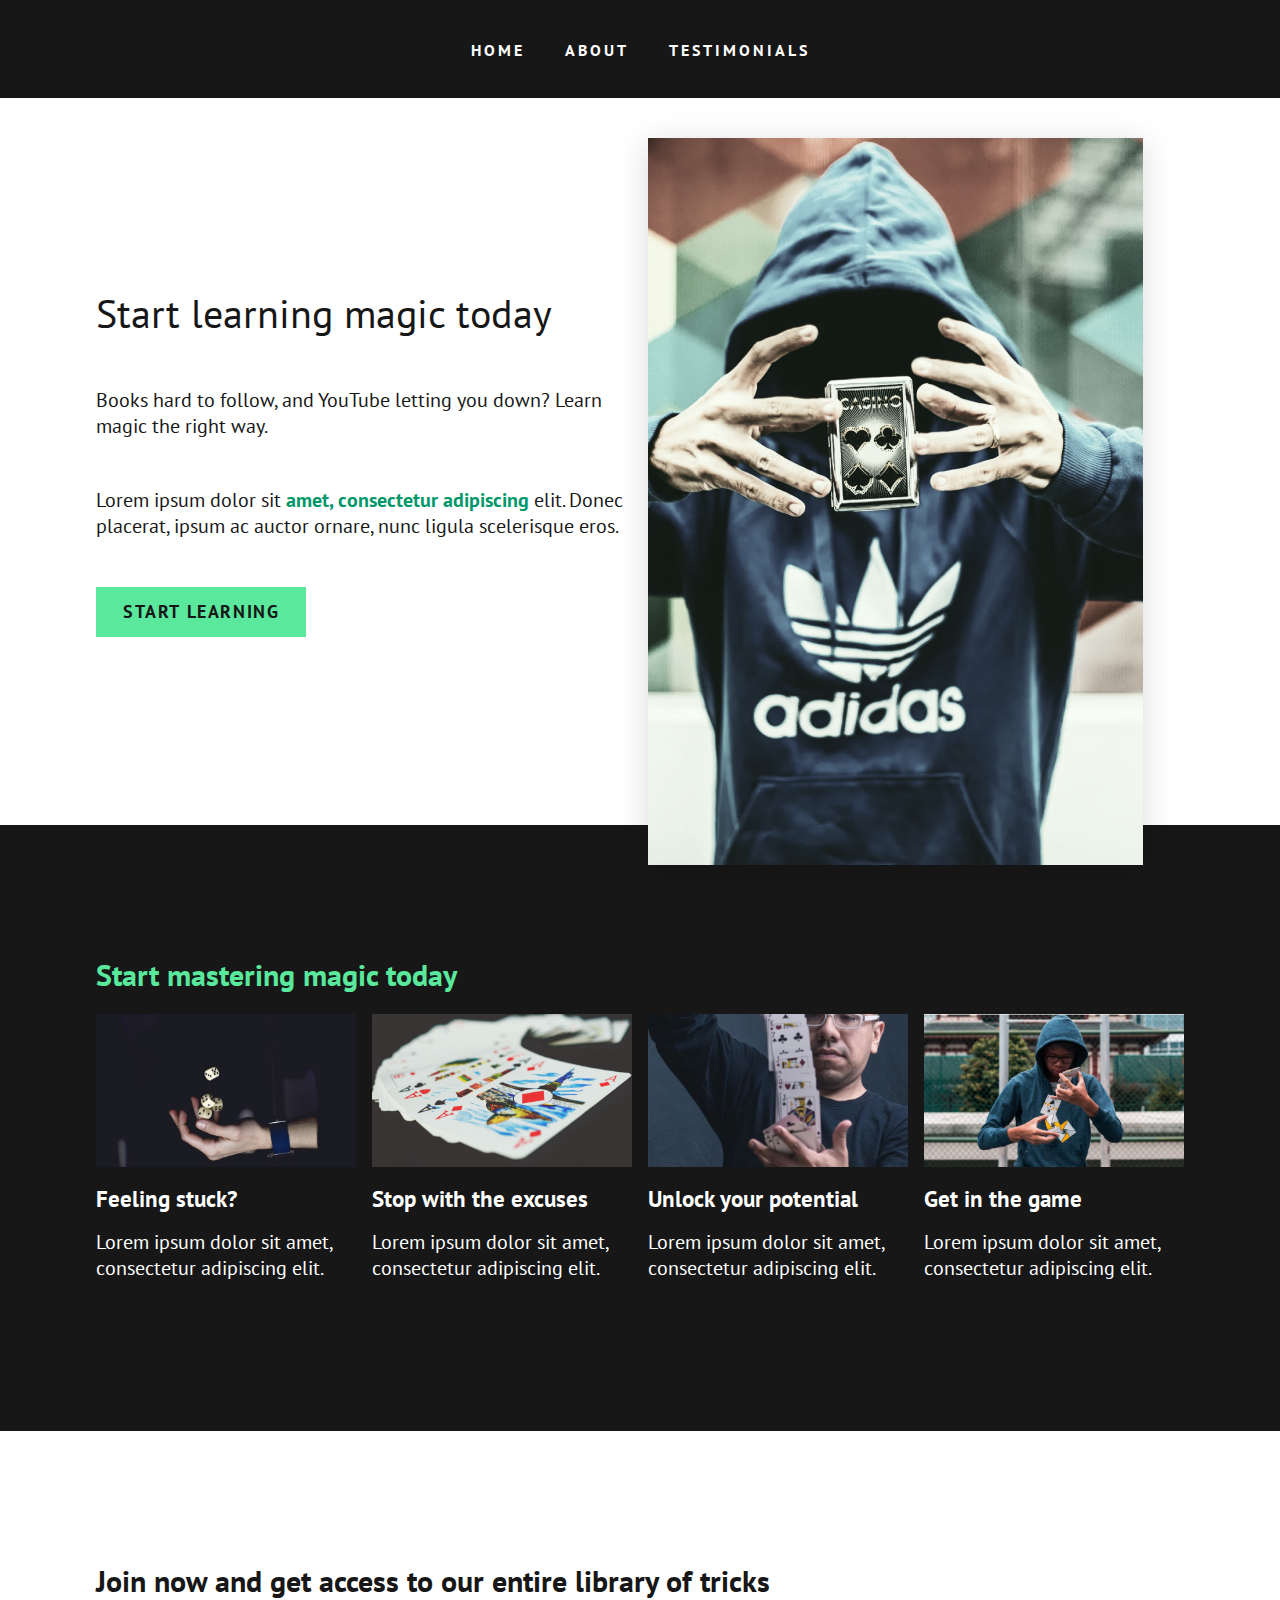
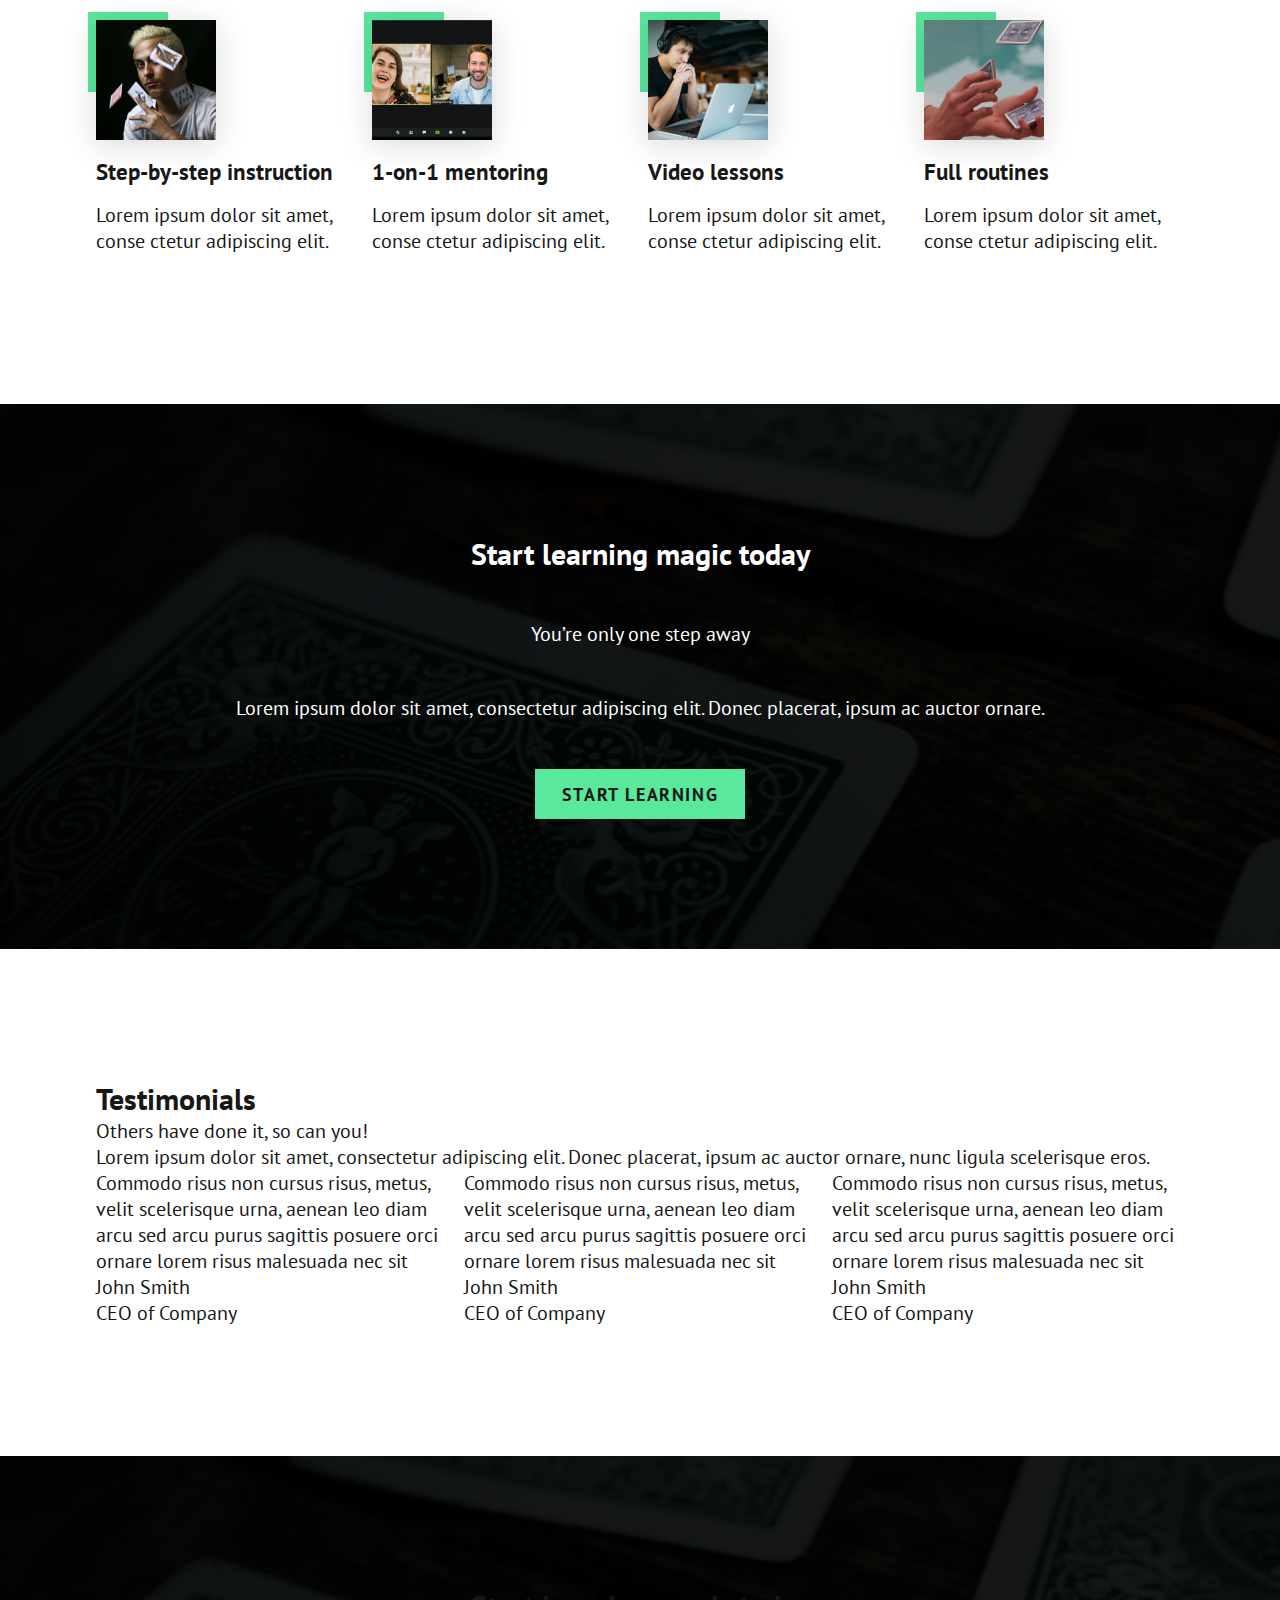
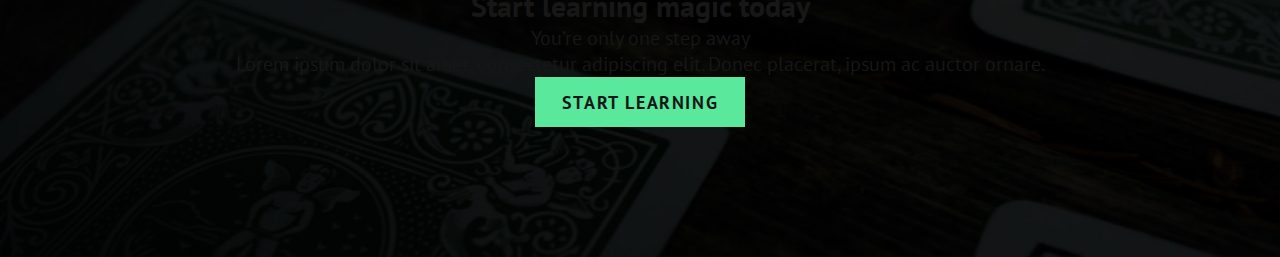
<file: 01 - start here/index.html>
<!DOCTYPE html>
<html lang="en">
  <head>
    <meta charset="UTF-8" />
    <meta name="viewport" content="width=device-width, initial-scale=1.0" />

    <!-- Google Font -->
    <link
      href="https://fonts.googleapis.com/css2?family=PT+Sans:wght@400;700&display=swap"
      rel="stylesheet"
    />

    <!-- Our stylesheet -->
    <link rel="stylesheet" href="style.css" />

    <title>Magic is in the air</title>
  </head>

  <body>
    <header class="bg-dark">
      <div class="container">
        <nav class="primary-nav">
          <ul class="nav-list">
            <li><a href="#">Home</a></li>
            <li><a href="#">About</a></li>
            <li><a href="#">Testimonials</a></li>
          </ul>
        </nav>
      </div>
    </header>
    <main>
      <section class="hero">
        <div class="container">
          <div class="split a-center">
            <div class="flow-content flow-content--large">
              <h1 class="section-title">Start learning magic today</h1>
              <p>
                Books hard to follow, and YouTube letting you down?
                <span>Learn magic the right way.</span>
              </p>
              <p>
                Lorem ipsum dolor sit
                <a href="#">amet, consectetur adipiscing</a> elit. Donec
                placerat, ipsum ac auctor ornare, nunc ligula scelerisque eros.
              </p>
              <a href="#" class="btn">Start learning</a>
            </div>
            <div>
              <img
                class="shadow"
                src="assets/hero.jpg"
                alt="man with a deck of cards floating between his hands, which are in front of his concealed face"
              />
            </div>
          </div>
        </div>
        <!-- /container -->
      </section>

      <section class="bg-dark">
        <div class="container">
          <h2 class="text-accent">Start mastering magic today</h2>
          <ul class="split">
            <li class="flow-content">
              <img src="assets/feature-01.jpg" alt="dice falling into a hand" />
              <h3>Feeling stuck?</h3>
              <p>Lorem ipsum dolor sit amet, consectetur adipiscing elit.</p>
            </li>
            <li class="flow-content">
              <img src="assets/feature-02.jpg" alt="cards spread on a table" />
              <h3>Stop with the excuses</h3>
              <p>Lorem ipsum dolor sit amet, consectetur adipiscing elit.</p>
            </li>
            <li class="flow-content">
              <img src="assets/feature-03.jpg" alt="man riffling cards" />
              <h3>Unlock your potential</h3>
              <p>Lorem ipsum dolor sit amet, consectetur adipiscing elit.</p>
            </li>
            <li class="flow-content">
              <img src="assets/feature-04.jpg" alt="teenager doing cardestry" />
              <h3>Get in the game</h3>
              <p>Lorem ipsum dolor sit amet, consectetur adipiscing elit.</p>
            </li>
          </ul>
        </div>
        <!-- /container -->
      </section>

      <section class="join-now">
        <div class="container">
          <h2>Join now and get access to our entire library of tricks</h2>

          <ul class="split">
            <li class="flow-content">
              <img
                class="shadow"
                src="assets/all-access-03.jpg"
                alt="man with cards flying in front of him"
              />
              <h3>Step-by-step instruction</h3>
              <p>Lorem ipsum dolor sit amet, conse ctetur adipiscing elit.</p>
            </li>
            <li class="flow-content">
              <img
                class="shadow"
                src="assets/all-access-04.jpg"
                alt="woman and man talking over video conference"
              />
              <h3>1-on-1 mentoring</h3>
              <p>Lorem ipsum dolor sit amet, conse ctetur adipiscing elit.</p>
            </li>
            <li class="flow-content">
              <img
                class="shadow"
                src="assets/all-access-01.jpg"
                alt="man in front of laptop with earphonese on"
              />
              <h3>Video lessons</h3>
              <p>Lorem ipsum dolor sit amet, conse ctetur adipiscing elit.</p>
            </li>
            <li class="flow-content">
              <img
                class="shadow"
                src="assets/all-access-02.jpg"
                alt="close up of hands holding cards"
              />
              <h3>Full routines</h3>
              <p>Lorem ipsum dolor sit amet, conse ctetur adipiscing elit.</p>
            </li>
          </ul>
        </div>
        <!-- /container -->
      </section>

      <section class="bg-dark cta">
        <div class="container flow-content flow-content--large">
          <h2 class="section-title">Start learning magic today</h2>
          <p>You’re only one step away</p>
          <p>
            Lorem ipsum dolor sit amet, consectetur adipiscing elit. Donec
            placerat, ipsum ac auctor ornare.
          </p>
          <a href="#" class="btn">Start Learning</a>
        </div>
        <!-- /container -->
      </section>

      <section class="testimonials">
        <div class="container">
          <h2 class="section-title">Testimonials</h2>
          <p>Others have done it, so can you!</p>
          <p>
            Lorem ipsum dolor sit amet, consectetur adipiscing elit. Donec
            placerat, ipsum ac auctor ornare, nunc ligula scelerisque eros.
          </p>
          <div class="split">
            <div class="testimonial">
              <p>
                Commodo risus non cursus risus, metus, velit scelerisque urna,
                aenean leo diam arcu sed arcu purus sagittis posuere orci ornare
                lorem risus malesuada nec sit
              </p>
              <p class="name">John Smith</p>
              <p class="position">CEO of Company</p>
            </div>
            <div class="testimonial">
              <p>
                Commodo risus non cursus risus, metus, velit scelerisque urna,
                aenean leo diam arcu sed arcu purus sagittis posuere orci ornare
                lorem risus malesuada nec sit
              </p>
              <p class="name">John Smith</p>
              <p class="position">CEO of Company</p>
            </div>
            <div class="testimonial">
              <p>
                Commodo risus non cursus risus, metus, velit scelerisque urna,
                aenean leo diam arcu sed arcu purus sagittis posuere orci ornare
                lorem risus malesuada nec sit
              </p>
              <p class="name">John Smith</p>
              <p class="position">CEO of Company</p>
            </div>
          </div>
        </div>
      </section>

      <section class="cta">
        <div class="container">
          <h2 class="section-title">Start learning magic today</h2>
          <p class="h2">You’re only one step away</p>
          <p>
            Lorem ipsum dolor sit amet, consectetur adipiscing elit. Donec
            placerat, ipsum ac auctor ornare.
          </p>
          <a href="#" class="btn">Start Learning</a>
        </div>
        <!-- /container -->
      </section>
    </main>
  </body>
</html>
</file>
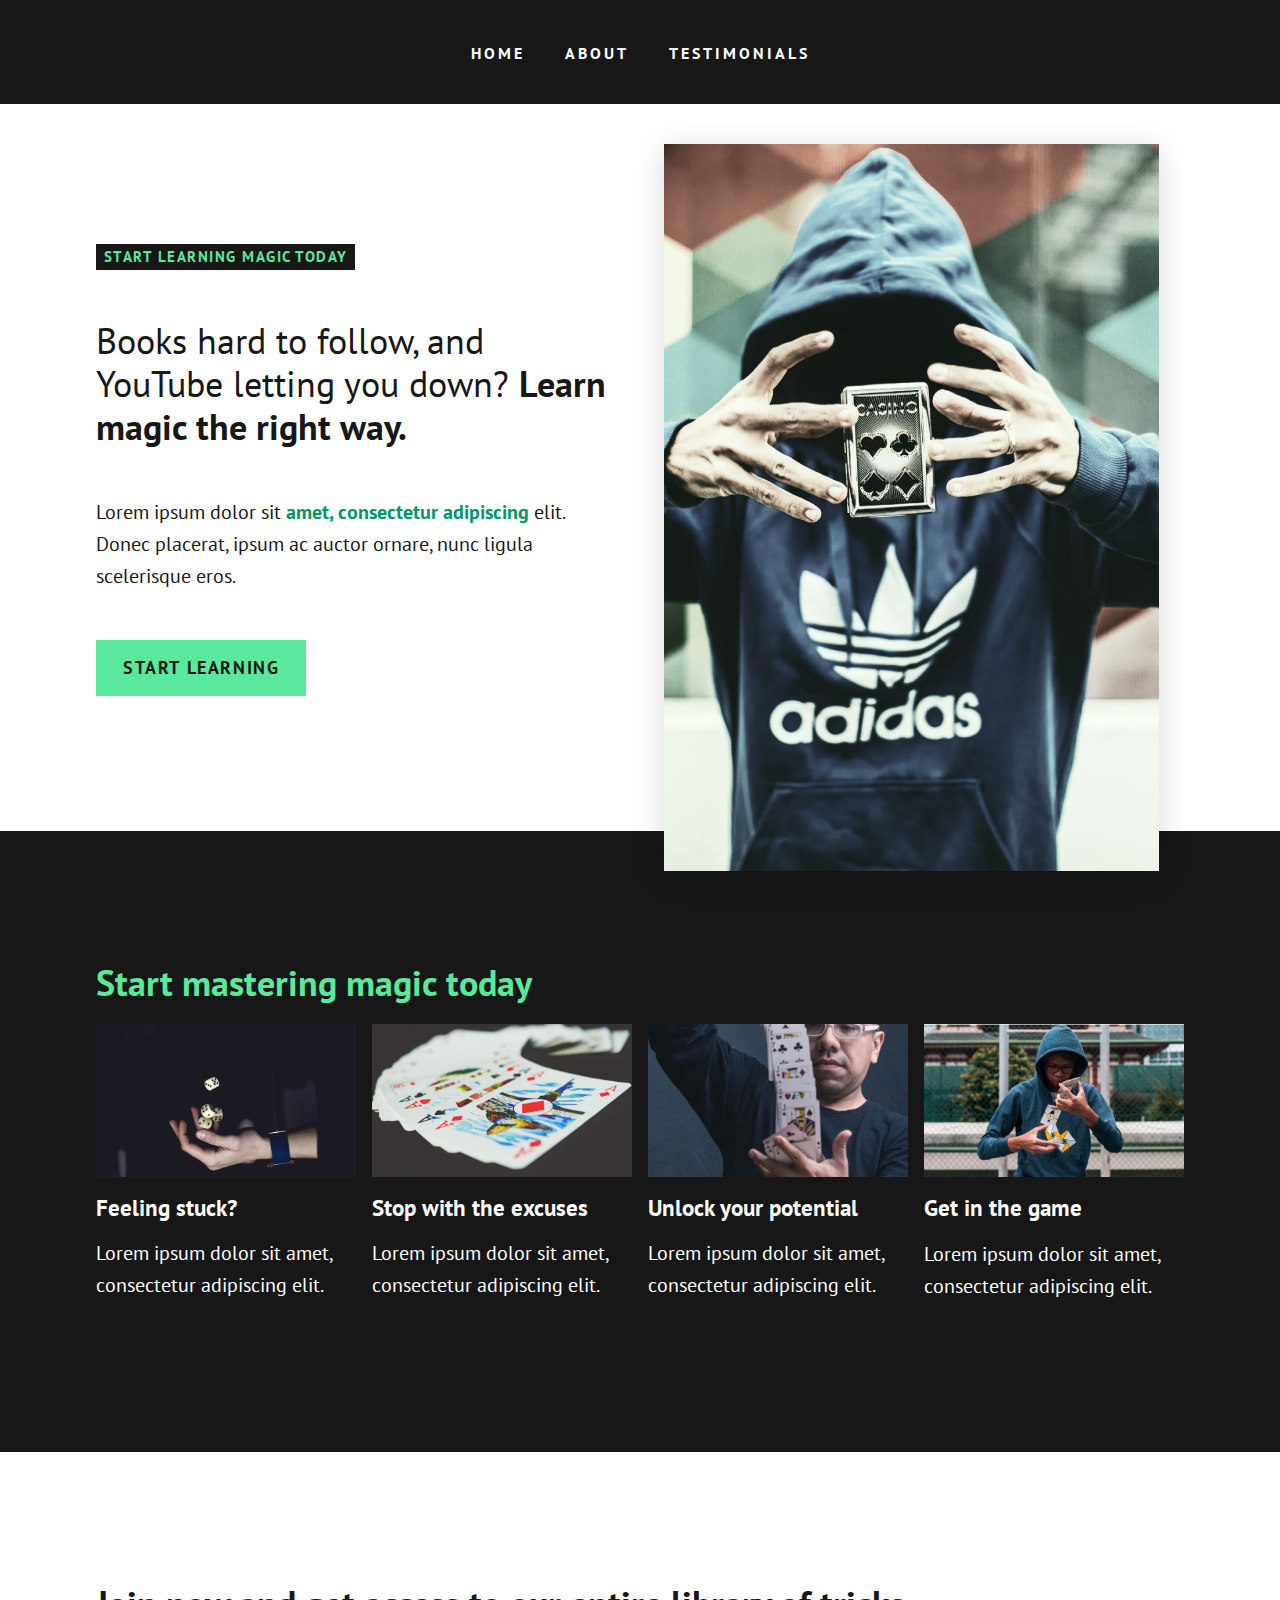
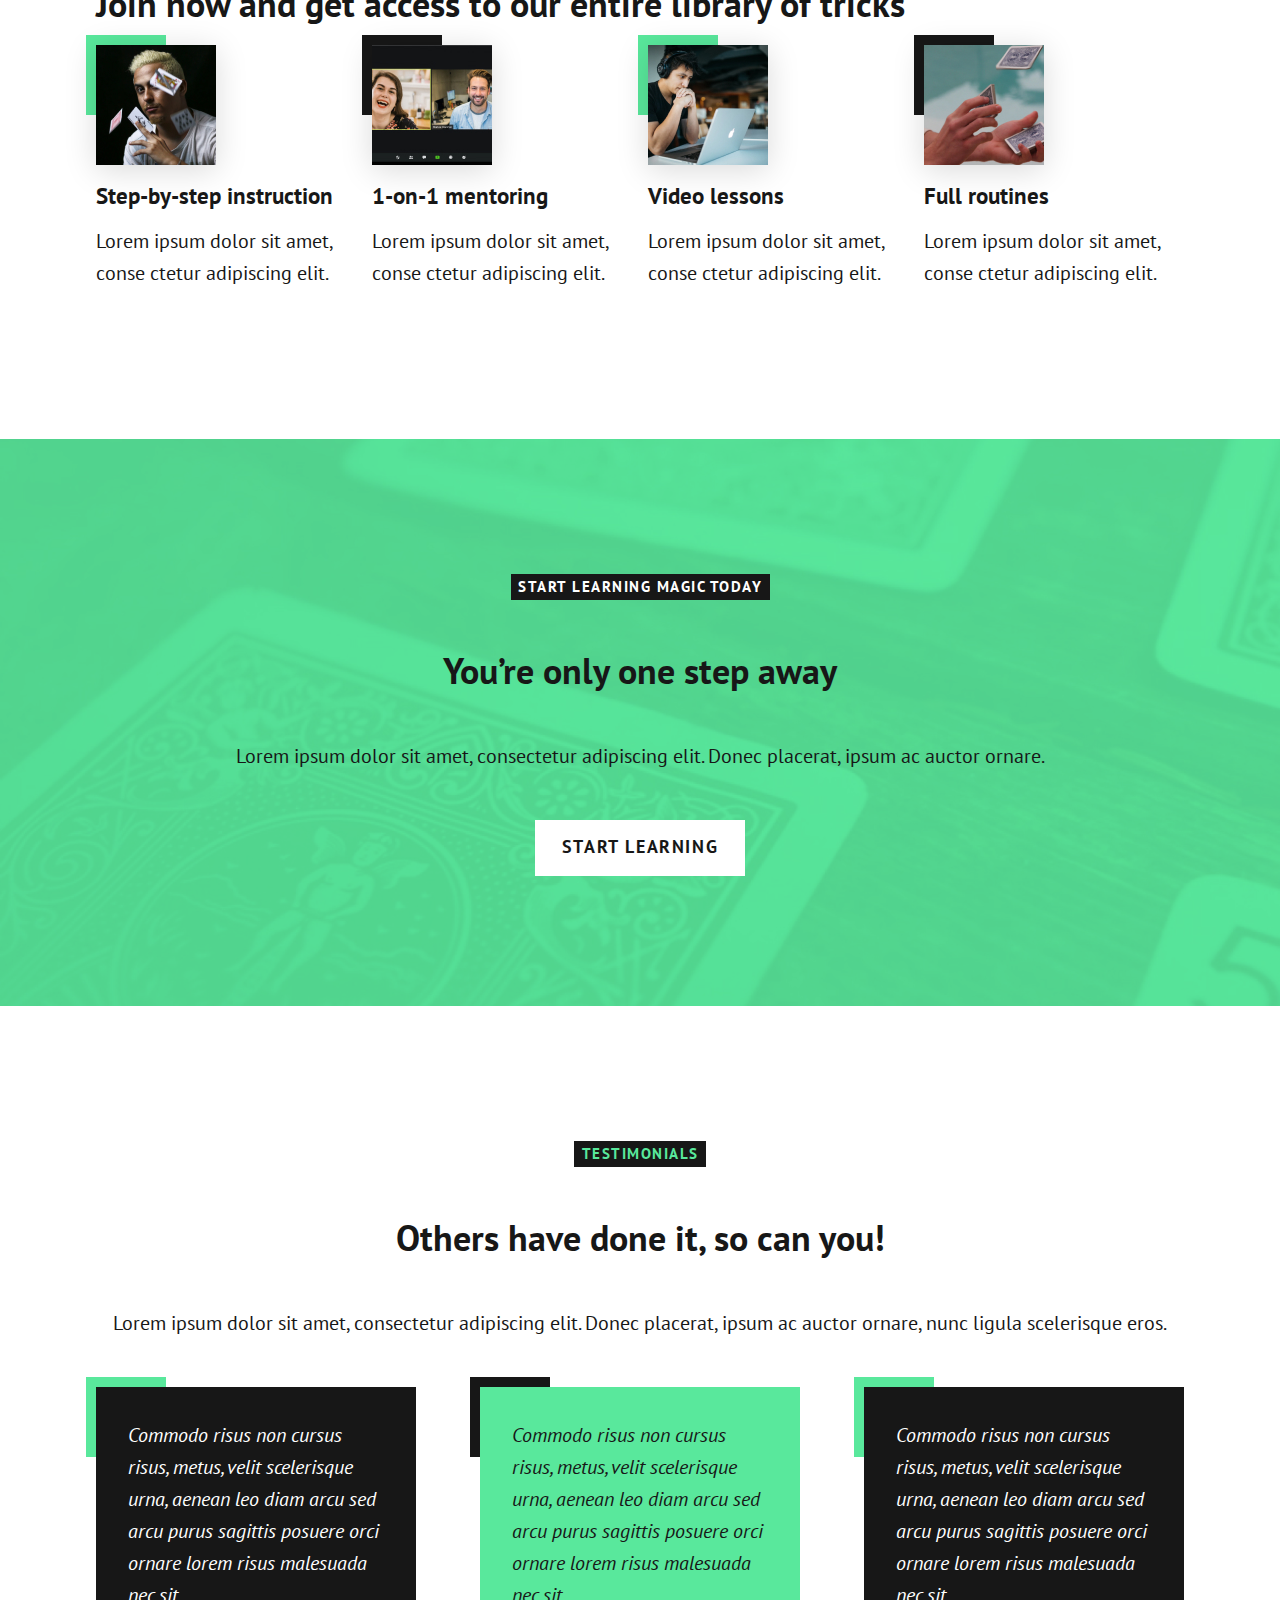
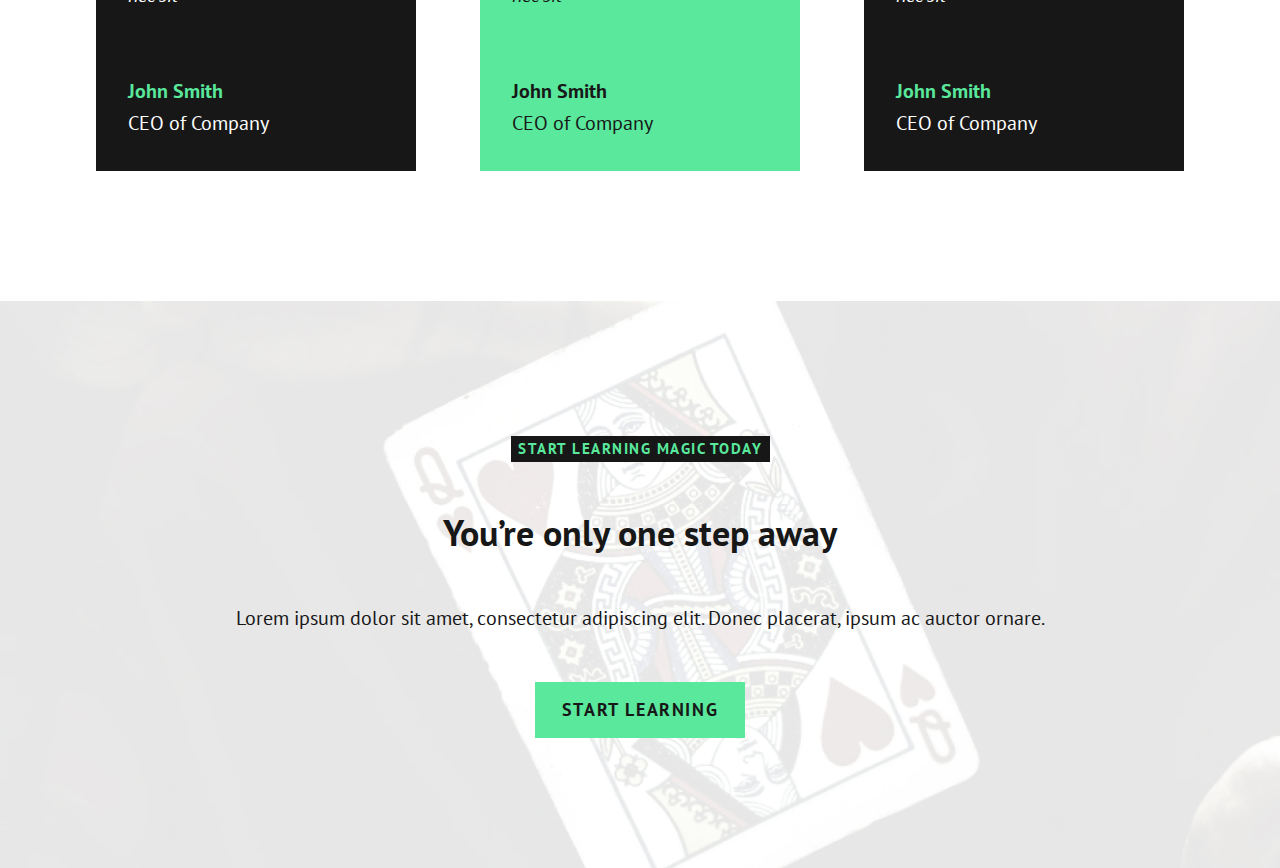
<file: 02 - finished/index.html>
<!DOCTYPE html>
<html lang="en">

<head>
  <meta charset="UTF-8">
  <meta name="viewport" content="width=device-width, initial-scale=1.0">

  <!-- Google Font -->
  <link href="https://fonts.googleapis.com/css2?family=PT+Sans:wght@400;700&display=swap" rel="stylesheet">

  <!-- Our stylesheet -->
  <link rel="stylesheet" href="style.css">

  <title>Magic is in the air</title>
</head>

<body>
  <header class="bg-dark">
    <div class="container">
      <nav class="primary-nav">
        <ul class="nav-list">
          <li><a href="#">Home</a></li>
          <li><a href="#">About</a></li>
          <li><a href="#">Testimonials</a></li>
        </ul>
      </nav>
    </div>
  </header>
  <main>
    <section class="hero">
      <div class="container">
        <div class="split a-center">
          <div class="flow-content flow-content--large">
            <h1 class="section-title">Start learning magic today</h1>
            <p class="h2 page-heading">Books hard to follow, and YouTube letting you down? <strong>Learn magic the right
                way.</strong>
            </p>
            <p>Lorem ipsum dolor sit <a href="#">amet, consectetur adipiscing</a> elit. Donec placerat, ipsum ac
              auctor
              ornare, nunc
              ligula scelerisque eros.</p>
            <a href="#" class="btn">Start learning</a>
          </div>
          <div>
            <img class="shadow" src="assets/hero.jpg"
              alt="man with a deck of cards floating between his hands, which are in front of his concealed face">
          </div>
        </div>
      </div> <!-- /container -->
    </section>

    <section class="bg-dark">
      <div class="container">
        <h2 class="text-accent">Start mastering magic today</h2>
        <ul class="split">
          <li class="flow-content">
            <img src="assets/feature-01.jpg" alt="dice falling into a hand">
            <h3>Feeling stuck?</h3>
            <p>Lorem ipsum dolor sit amet, consectetur adipiscing elit. </p>
          </li>
          <li class="flow-content">
            <img src="assets/feature-02.jpg" alt="cards spread on a table">
            <h3>Stop with the excuses</h3>
            <p>Lorem ipsum dolor sit amet, consectetur adipiscing elit. </p>
          </li>
          <li class="flow-content">
            <img src="assets/feature-03.jpg" alt="man riffling cards">
            <h3>Unlock your potential</h3>
            <p>Lorem ipsum dolor sit amet, consectetur adipiscing elit. </p>
          </li>
          <li class="flow-content">
            <img src="assets/feature-04.jpg" alt="teenager doing cardestry">
            <h3>Get in the game</h3>
            <p>Lorem ipsum dolor sit amet, consectetur adipiscing elit. </p>
          </li>
        </ul>
      </div> <!-- /container -->
    </section>

    <section class="join-now">
      <div class="container">
        <h2>Join now and get access to our entire library of tricks</h2>


        <ul class="split">
          <li class="flow-content corner-square">
            <img class="shadow" src="assets/all-access-03.jpg" alt="man with cards flying in front of him">
            <h3>Step-by-step instruction</h3>
            <p>Lorem ipsum dolor sit amet, conse ctetur adipiscing elit.</p>
          </li>
          <li class="flow-content corner-square">
            <img class="shadow" src="assets/all-access-04.jpg" alt="woman and man talking over video conference">
            <h3>1-on-1 mentoring</h3>
            <p>Lorem ipsum dolor sit amet, conse ctetur adipiscing elit.</p>
          </li>
          <li class="flow-content corner-square">
            <img class="shadow" src="assets/all-access-01.jpg" alt="man in front of laptop with earphonese on">
            <h3>Video lessons</h3>
            <p>Lorem ipsum dolor sit amet, conse ctetur adipiscing elit.</p>
          </li>
          <li class="flow-content corner-square">
            <img class="shadow" src="assets/all-access-02.jpg" alt="close up of hands holding cards">
            <h3>Full routines</h3>
            <p>Lorem ipsum dolor sit amet, conse ctetur adipiscing elit.</p>
          </li>
        </ul>
      </div> <!-- /container -->
    </section>

    <section class="bg-accent cta">
      <div class="container flow-content flow-content--large">
        <h2 class="section-title">Start learning magic today</h2>
        <p class="h2">You’re only one step away</p>
        <p>Lorem ipsum dolor sit amet, consectetur adipiscing elit. Donec placerat, ipsum ac auctor
          ornare.</p>
        <a href="#" class="btn">Start Learning</a>
      </div> <!-- /container -->
    </section>

    <section class="testimonials">
      <div class="container flow-content flow-content--large">
        <h2 class="section-title">Testimonials</h2>
        <p class="h2">Others have done it, so can you!</p>
        <p>Lorem ipsum dolor sit amet, consectetur adipiscing elit. Donec placerat, ipsum ac auctor
          ornare, nunc ligula
          scelerisque eros.</p>
        <div class="split">
          <div class="testimonial bg-dark corner-square">
            <p>Commodo risus non cursus risus, metus, velit scelerisque urna, aenean leo diam arcu sed arcu purus
              sagittis
              posuere orci ornare lorem risus malesuada nec sit</p>
            <p class="name">John Smith</p>
            <p class="position">CEO of Company</p>
          </div>
          <div class="testimonial bg-accent corner-square">
            <p>Commodo risus non cursus risus, metus, velit scelerisque urna, aenean leo diam arcu sed arcu purus
              sagittis
              posuere orci ornare lorem risus malesuada nec sit</p>
            <p class="name">John Smith</p>
            <p class="position">CEO of Company</p>
          </div>
          <div class="testimonial bg-dark corner-square">
            <p>Commodo risus non cursus risus, metus, velit scelerisque urna, aenean leo diam arcu sed arcu purus
              sagittis
              posuere orci ornare lorem risus malesuada nec sit</p>
            <p class="name">John Smith</p>
            <p class="position">CEO of Company</p>
          </div>
        </div>
      </div>
    </section>

    <section class="cta bg-light">
      <div class="container flow-content flow-content--large">
        <h2 class="section-title">Start learning magic today</h2>
        <p class="h2">You’re only one step away</p>
        <p>Lorem ipsum dolor sit amet, consectetur adipiscing elit. Donec placerat, ipsum ac auctor
          ornare.</p>
        <a href="#" class="btn">Start Learning</a>
      </div> <!-- /container -->
    </section>

  </main>
</body>

</html>
</file>
<file: 01 - start here/style.css>
/* Custom properties */

:root {
  --spacer: 1rem;

  --clr-neutral-900: #171717;
  --clr-neutral-700: #333;
  --clr-neutral-300: #cfcfcf;
  --clr-neutral-100: #fff;
  --clr-accent-400: #59e89c;
  --clr-accent-500: #00986a;

  --ff-primary: "PT Sans", sans-serif;

  --fs-700: 2.25rem;
  --fs-600: 1.5rem;
  --fs-500: 1.25rem;
  --fs-400: 1.125rem;
  --fs-300: 0.9375rem;

  --fw-700: 700;
  --fw-400: 400;

  --box-shadow: 0 0.25em 1.5em rgba(0, 0, 0, 0.15);
}

/* reset */

*,
*::before,
*::after {
  box-sizing: border-box;
}

h1,
h2,
h3,
p {
  margin: 0;
}

ul[class],
ol[class] {
  list-style: none;
  padding: 0;
}

img {
  max-width: 100%;
  height: auto;
  display: block;
}

/* Utility classes */
.flow-content > * + * {
  margin-top: var(--flow-space, var(--spacer));
}

.flow-content--large {
  --flow-space: 3rem;
}

.container {
  padding: 0 var(--spacer);
  max-width: 70rem;
  margin: 0 auto;
}

.split {
  display: flex;
  flex-direction: column;
  /* gap: var(--spacer); */
}

.split > * + * {
  margin: calc(var(--spacer) * 3) 0 0 0;
}

@media (min-width: 40em) {
  .split {
    flex-direction: row;
    justify-content: space-between;
  }

  .split > * {
    flex-basis: 100%;
  }

  .split > * + * {
    margin: 0 0 0 var(--spacer);
  }
}

.a-center {
  align-items: center;
}

.shadow {
  box-shadow: var(--box-shadow);
}

.bg-dark {
  color: var(--clr-neutral-100);
  background: var(--clr-neutral-900);
}

.text-accent {
  color: var(--clr-accent-400);
}

/* general styling */

body {
  font-family: var(--ff-primary);
  font-size: 1.25rem;
  font-weight: 400;
  color: var(--clr-neutral-900);
  margin: 0;
}

h1 {
  font-weight: 400;
}

h1 span {
  font-weight: 700;
}

a {
  color: var(--clr-accent-500);
  text-decoration: none;
  font-weight: var(--fw-700);
}

.btn {
  display: inline-block;
  text-decoration: none;
  text-transform: uppercase;
  letter-spacing: 0.1rem;
  font-weight: 700;
  font-size: 1.125rem;
  color: inherit;
  padding: 0.75em 1.5em;
  background-color: var(--clr-accent-400);
  color: var(--clr-neutral-900);
}

/* navigation */

header {
  padding: var(--spacer) 0;
}

@media (min-width: 40em) {
  header {
    position: sticky;
    z-index: 1000;
    top: 0;
  }
}

.logo {
  max-width: 3rem;
}

.nav-list {
  display: flex;
  justify-content: center;
  gap: 2em;
}

.nav-list a {
  font-size: 1rem;
  text-decoration: none;
  color: var(--clr-neutral-100);
  text-transform: uppercase;
  letter-spacing: 3px;
}

.nav-list a:hover {
  color: var(--clr-accent-400);
}

/* general layout */
section {
  padding: 4.125rem 0;
}

@media (min-width: 40em) {
  section {
    padding: 8.125rem 0;
  }
}

/* individual sections */

.hero img {
  transform: translateY(2em);
}

@media (min-width: 40em) {
  .hero {
    padding: 0;
  }
}

.join-now li::before {
  content: "";
  display: block;
  width: 5rem;
  height: 5rem;
  background: var(--clr-accent-400);
  position: absolute;
  z-index: -1;
  transform: translate(-0.5rem, -0.5rem);
}

.cta {
  background-image: url(assets/cta-bg.jpg);
  background-size: cover;
  text-align: center;
}
</file>
<file: 02 - finished/style.css>
/* Custom properties */

:root {
  --spacer: 1rem;

  --clr-neutral-900: #171717;
  --clr-neutral-700: #333;
  --clr-neutral-300: #cfcfcf;
  --clr-neutral-100: #fff;
  --clr-accent-400: #59e89c;
  --clr-accent-500: #00986a;

  --ff-primary: "PT Sans", sans-serif;

  --fs-700: 2.25rem;
  --fs-600: 1.5rem;
  --fs-500: 1.25rem;
  --fs-400: 1.125rem;
  --fs-300: 0.9375rem;

  --fw-700: 700;
  --fw-400: 400;

  --box-shadow: 0 0.25em 1.5em rgba(0, 0, 0, 0.15);
}

/* reset */

*,
*::before,
*::after {
  box-sizing: border-box;
}

h1,
.h1,
h2,
.h2,
h3,
.h3,
h4,
.h4 {
  line-height: 1.2;
}

h1,
h2,
h3,
p {
  margin: 0;
}

ul[class],
ol[class] {
  list-style: none;
  padding: 0;
}

img {
  max-width: 100%;
  height: auto;
  display: block;
}

/* Utility classes */
.flow-content > * + * {
  margin-top: var(--flow-space, var(--spacer));
}

.flow-content--large {
  --flow-space: 3rem;
}

.container {
  padding: 0 var(--spacer);
  max-width: 70rem;
  margin: 0 auto;
}

.split {
  display: flex;
  flex-direction: column;
  /* gap: var(--spacer); */
}

.split > * + * {
  margin: calc(var(--spacer) * 3) 0 0 0;
}

@media (min-width: 40em) {
  .split {
    flex-direction: row;
    justify-content: space-between;
  }

  .split > * {
    flex-basis: 100%;
  }

  .split > * + * {
    margin: 0 0 0 var(--gap, var(--spacer));
  }
}

.a-center {
  align-items: center;
}

.shadow {
  box-shadow: var(--box-shadow);
}

[class*="bg-"] {
  color: var(--fg, red);
  background: var(--bg, purple);
}

.bg-dark {
  --fg: var(--clr-neutral-100);
  --bg: var(--clr-neutral-900);
  --accent: var(--clr-accent-400);
}
.bg-accent {
  --fg: var(--clr-neutral-900);
  --bg: var(--clr-accent-400);
  --accent: var(--clr-neutral-100);
}

.bg-light {
  --fg: var(--clr-neutral-900);
  --bg: var(--clr-neutral-100);
  --accent: var(--clr-accent-400);
}

/* .bg-dark {
  color: var(--clr-neutral-100);
  background: var(--clr-neutral-900);
} */

.text-accent {
  color: var(--accent, var(--clr-accent-400));
}

.corner-square {
  position: relative;
}
.corner-square:nth-of-type(2n) {
  --accent: var(--clr-neutral-900);
}

.corner-square::before {
  content: "";
  display: block;
  width: 5rem;
  height: 5rem;
  background: var(--accent, var(--clr-accent-400));
  position: absolute;
  left: -0.5em;
  top: -0.5em;
  z-index: -1;
}

/* general styling */

body {
  font-family: var(--ff-primary);
  font-size: var(--fs-500);
  font-weight: var(--fw-400);
  color: var(--clr-neutral-900);
  margin: 0;
  line-height: 1.6;
}

h2,
.h2 {
  font-size: var(--fs-700);
  font-weight: var(--fw-700);
}

a {
  color: var(--clr-accent-500);
  text-decoration: none;
  font-weight: var(--fw-700);
}

.page-heading {
  font-weight: var(--fw-400);
}

.section-title {
  display: inline-block;
  font-size: var(--fs-300);
  text-transform: uppercase;
  letter-spacing: 0.1em;
  background: var(--fg, var(--clr-neutral-900));
  color: var(--accent, var(--clr-accent-400));
  padding: 0.25em 0.5em;
}

.btn {
  display: inline-block;
  text-decoration: none;
  text-transform: uppercase;
  letter-spacing: 0.1rem;
  font-weight: 700;
  font-size: 1.125rem;
  color: inherit;
  padding: 0.75em 1.5em;
  background-color: var(--accent, var(--clr-accent-400));
  color: var(--fg, var(--clr-neutral-900));
}

.btn-primary {
  background-color: var(--accent, var(--clr-accent-400));
  color: var(--fg, var(--clr-neutral-900));
}

/* navigation */

header {
  padding: var(--spacer) 0;
}

@media (min-width: 40em) {
  header {
    position: sticky;
    z-index: 1000;
    top: 0;
  }
}

.logo {
  max-width: 3rem;
}

.nav-list {
  display: flex;
  justify-content: center;
  gap: 2em;
}

.nav-list a {
  font-size: 1rem;
  text-decoration: none;
  color: var(--clr-neutral-100);
  text-transform: uppercase;
  letter-spacing: 3px;
}

.nav-list a:hover {
  color: var(--clr-accent-400);
}

/* general layout */
section {
  padding: 4.125rem 0;
}

@media (min-width: 40em) {
  section {
    padding: 8.125rem 0;
  }
}

/* individual sections */

.hero {
  --gap: 3rem;
}

.hero img {
  transform: translateY(2em);
}

@media (min-width: 40em) {
  .hero {
    padding: 0;
  }
}

.cta {
  background-size: cover;
  background-blend-mode: multiply;
  text-align: center;
}

.cta.bg-accent {
  background-image: url(assets/cta-bg-1.jpg);
}
.cta.bg-light {
  background-image: url(assets/cta-bg-2.jpg);
}

.testimonials {
  --gap: 4rem;
  text-align: center;
}

.testimonial {
  text-align: left;
  padding: calc(var(--spacer) * 2);
}

.testimonial > p:first-of-type {
  font-style: italic;
}

.testimonial .name {
  font-weight: var(--fw-700);
  margin-top: 4rem;
  color: var(--accent);
}

/* .testimonial.bg-accent {
  --accent: var(--clr-neutral-900);
} */
</file>
